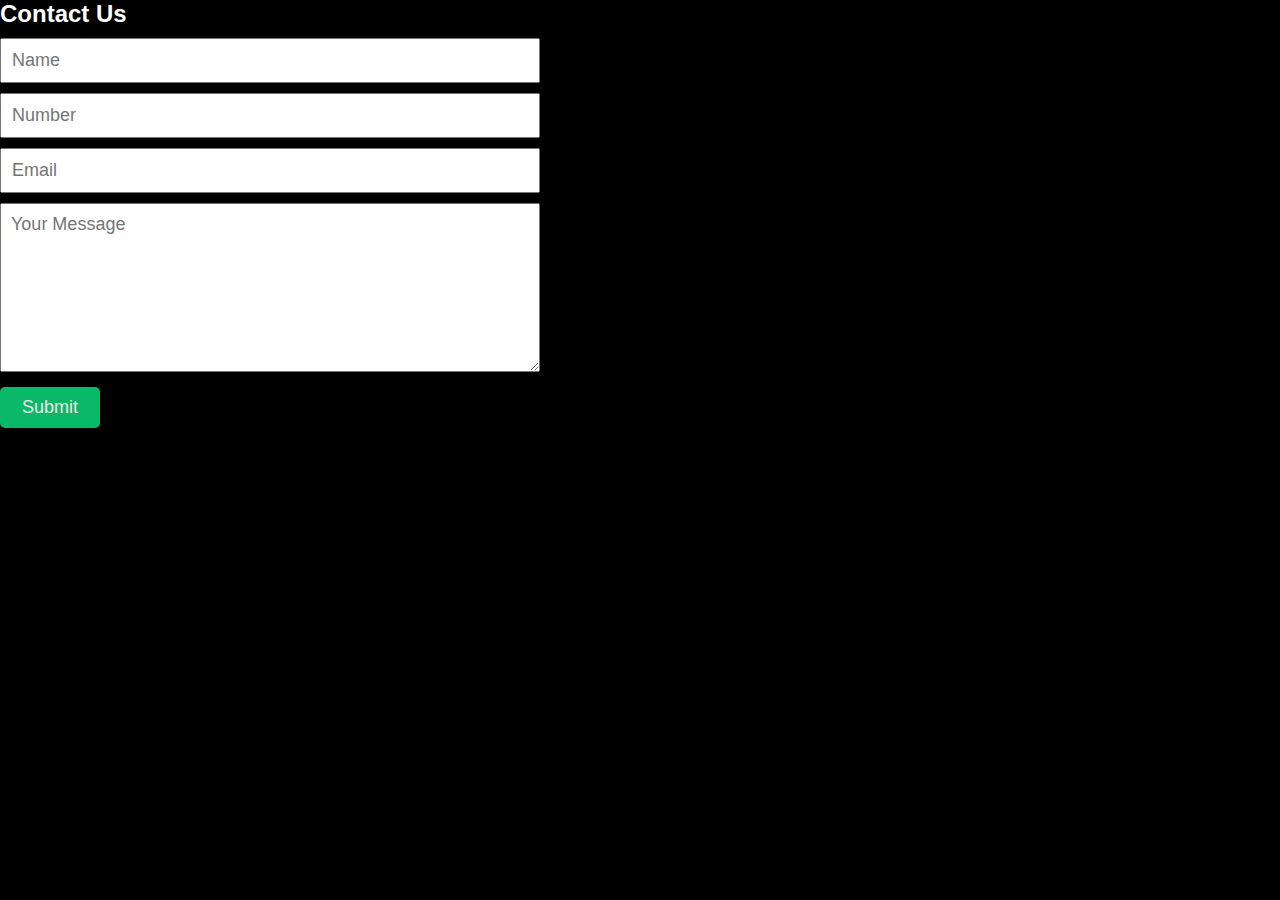
<file: Google Sheet.html>
<!DOCTYPE html>
<html>
<head>
	<link rel="stylesheet" href="Google Sheet.css">
</head>
<body>
	<div class="container">
		<form method="post" action="https://script.google.com/macros/s/AKfycbxuZoQPmUCKF6iOZKnI8CDI5QeWDR08GcYYhkBzdJ572O_w8VXEIQByCoxHk4810WXo8w/exec" name="contact-form">
			<h4>Contact Us</h4>
			<input type="text" name="your-name" placeholder="Name">
			<input type="text" name="your-number" placeholder="Number">
			<input type="email" name="your-email" placeholder="Email">
			<textarea name="message" rows="7" placeholder="Your Message"></textarea>
			<input type="submit" value="Submit" id="submit">
		</form>
	</div>

	<script src="Google Sheet.js"></script>
</body>
</html>
</file>
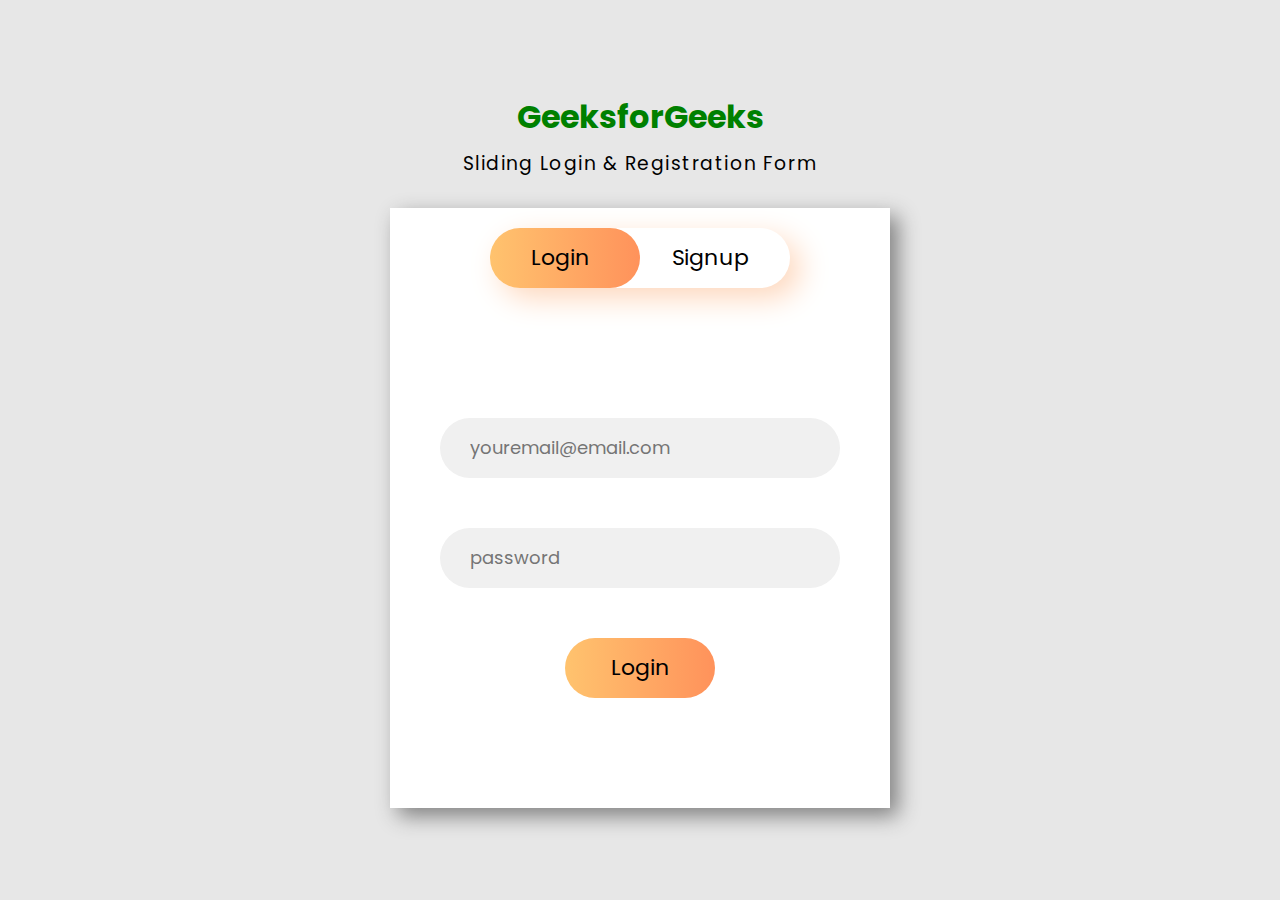
<file: index1.html>
<!DOCTYPE html>
<html lang="en">
<head>
    <meta charset="UTF-8">
    <meta name="viewport" 
          content="width=device-width, 
                         initial-scale=1.0">
    <title>GeeksforGeeks</title>
    <link rel="stylesheet" 
          href="index.css">
</head>

<body>
    <header>
        <h1 class="heading">GeeksforGeeks</h1>
        <h3 class="title">Sliding Login & Registration Form</h3>
    </header>

    <!-- container div -->
    <div class="container">

        <!-- upper button section to select
             the login or signup form -->
        <div class="slider"></div>
        <div class="btn">
            <button class="login">Login</button>
            <button class="signup">Signup</button>
        </div>

        <!-- Form section that contains the
             login and the signup form -->
        <div class="form-section">

            <!-- login form -->
            <div class="login-box">
                <input type="email" 
                       class="email ele" 
                       placeholder="youremail@email.com">
                <input type="password"
                       class="password ele" 
                       placeholder="password">
                <button class="clkbtn">Login</button>
            </div>

            <!-- signup form -->
            <div class="signup-box">
                <input type="text" 
                       class="name ele" 
                       placeholder="Enter your name">
                <input type="email" 
                       class="email ele" 
                       placeholder="youremail@email.com">
                <input type="password" 
                       class="password ele" 
                       placeholder="password">
                <input type="password" 
                       class="password ele" 
                       placeholder="Confirm password">
                <button class="clkbtn">Signup</button>
            </div>
        </div>
    </div>
    <script src="index.js"></script>
</body>
</html>
</file>
<file: Google Sheet.css>
*{
	box-sizing: border-box;
	padding: 0;
	margin: 0;
	font-family: 'poppins', sans-serif;
	font-size: 18px;
h2{
	margin-bottom: 10px;
	font-size: 48px;
	color: Red;
}	
}
body{
	height: 100vh;
	width: 60vh;
	display: flex;
	align-items: left;
	justify-content: left;
	background-color: black;
}
.container2{
	width: 500px;
	height: 900px;
	padding: 40px;
	border: 1px solid #eeeeee;
	border-radius: 10px;
	background-color: gray;
}
.container1{
	width:300px;
	height: 500px;
	padding: 40px;
	border: 1px solid #eeeeee;
	border-radius: 10px;
	background-color: black;
	font-size: 25px;
	color: white;
}

h4{
	margin-bottom: 10px;
	font-size: 24px;
	color: white;
}
input{
	width: 100%;
	padding: 10px;
	margin-bottom: 10px;
}
textarea{
	width: 100%;
	padding: 10px;
}
#submit{
	border: none;
	background-color: rgb(10, 185, 104);
	color: rgb(240, 230, 230);
	width: 100px;
	margin-top: 10px;
	border-radius: 5px;
}
#submit:hover{
	background-color: #333333;
}
</file>
<file: index.css>
@import url(
"https://fonts.googleapis.com/css2?family=Poppins:ital,wght@0,100;0,200;0,300;0,400;0,500;0,600;0,700;0,800;0,900;1,100;1,200;1,300;1,400;1,500;1,600;1,700;1,800;1,900&display=swap");

* {
    margin: 0;
    padding: 0;
    box-sizing: border-box;
    font-family: "Poppins", sans-serif;
}

body {
    height: 100vh;
    width: 100vw;
    display: flex;
    justify-content: center;
    align-items: center;
    flex-direction: column;
    gap: 30px;
    background-color: rgb(231, 231, 231);
}

header {
    width: 100%;
    display: flex;
    flex-direction: column;
    align-items: center;
    justify-content: center;
    gap: 8px;
}

.heading {
    color: green;
}

.title {
    font-weight: 400;
    letter-spacing: 1.5px;
}

.container {
    height: 600px;
    width: 500px;
    background-color: white;
    box-shadow: 8px 8px 20px rgb(128, 128, 128);
    position: relative;
    overflow: hidden;
}

.btn {
    height: 60px;
    width: 300px;
    margin: 20px auto;
    box-shadow: 10px 10px 30px rgb(254, 215, 188);
    border-radius: 50px;
    display: flex;
    justify-content: space-around;
    align-items: center;
}

.login,
.signup {
    font-size: 22px;
    border: none;
    outline: none;
    background-color: transparent;
    position: relative;
    cursor: pointer;
}

.slider {
    height: 60px;
    width: 150px;
    border-radius: 50px;
    background-image: linear-gradient(to right,
            rgb(255, 195, 110),
            rgb(255, 146, 91));
    position: absolute;
    top: 20px;
    left: 100px;
    transition: all 0.5s ease-in-out;
}

.moveslider {
    left: 250px;
}

.form-section {
    height: 500px;
    width: 1000px;
    padding: 20px 0;
    display: flex;
    position: relative;
    transition: all 0.5s ease-in-out;
    left: 0px;
}

.form-section-move {
    left: -500px;
}

.login-box,
.signup-box {
    height: 100%;
    width: 500px;
    display: flex;
    flex-direction: column;
    align-items: center;
    justify-content: center;
    padding: 0px 40px;
}

.login-box {
    gap: 50px;
}

.signup-box {
    gap: 30px;
}

.ele {
    height: 60px;
    width: 400px;
    outline: none;
    border: none;
    color: rgb(77, 77, 77);
    background-color: rgb(240, 240, 240);
    border-radius: 50px;
    padding-left: 30px;
    font-size: 18px;
}

.clkbtn {
    height: 60px;
    width: 150px;
    border-radius: 50px;
    background-image: linear-gradient(to right,
            rgb(255, 195, 110),
            rgb(255, 146, 91));
    font-size: 22px;
    border: none;
    cursor: pointer;
}

/* For Responsiveness of the page */

@media screen and (max-width: 650px) {
    .container {
        height: 600px;
        width: 300px;
    }

    .title {
        font-size: 15px;
    }

    .btn {
        height: 50px;
        width: 200px;
        margin: 20px auto;
    }

    .login,
    .signup {
        font-size: 19px;
    }

    .slider {
        height: 50px;
        width: 100px;
        left: 50px;
    }

    .moveslider {
        left: 150px;
    }

    .form-section {
        height: 500px;
        width: 600px;
    }

    .form-section-move {
        left: -300px;
    }

    .login-box,
    .signup-box {
        height: 100%;
        width: 300px;
    }

    .ele {
        height: 50px;
        width: 250px;
        font-size: 15px;
    }

    .clkbtn {
        height: 50px;
        width: 130px;
        font-size: 19px;
    }
}

@media screen and (max-width: 320px) {
    .container {
        height: 600px;
        width: 250px;
    }

    .heading {
        font-size: 30px;
    }

    .title {
        font-size: 10px;
    }

    .btn {
        height: 50px;
        width: 200px;
        margin: 20px auto;
    }

    .login,
    .signup {
        font-size: 19px;
    }

    .slider {
        height: 50px;
        width: 100px;
        left: 27px;
    }

    .moveslider {
        left: 127px;
    }

    .form-section {
        height: 500px;
        width: 500px;
    }

    .form-section-move {
        left: -250px;
    }

    .login-box,
    .signup-box {
        height: 100%;
        width: 250px;
    }

    .ele {
        height: 50px;
        width: 220px;
        font-size: 15px;
    }

    .clkbtn {
        height: 50px;
        width: 130px;
        font-size: 19px;
    }
}
</file>
